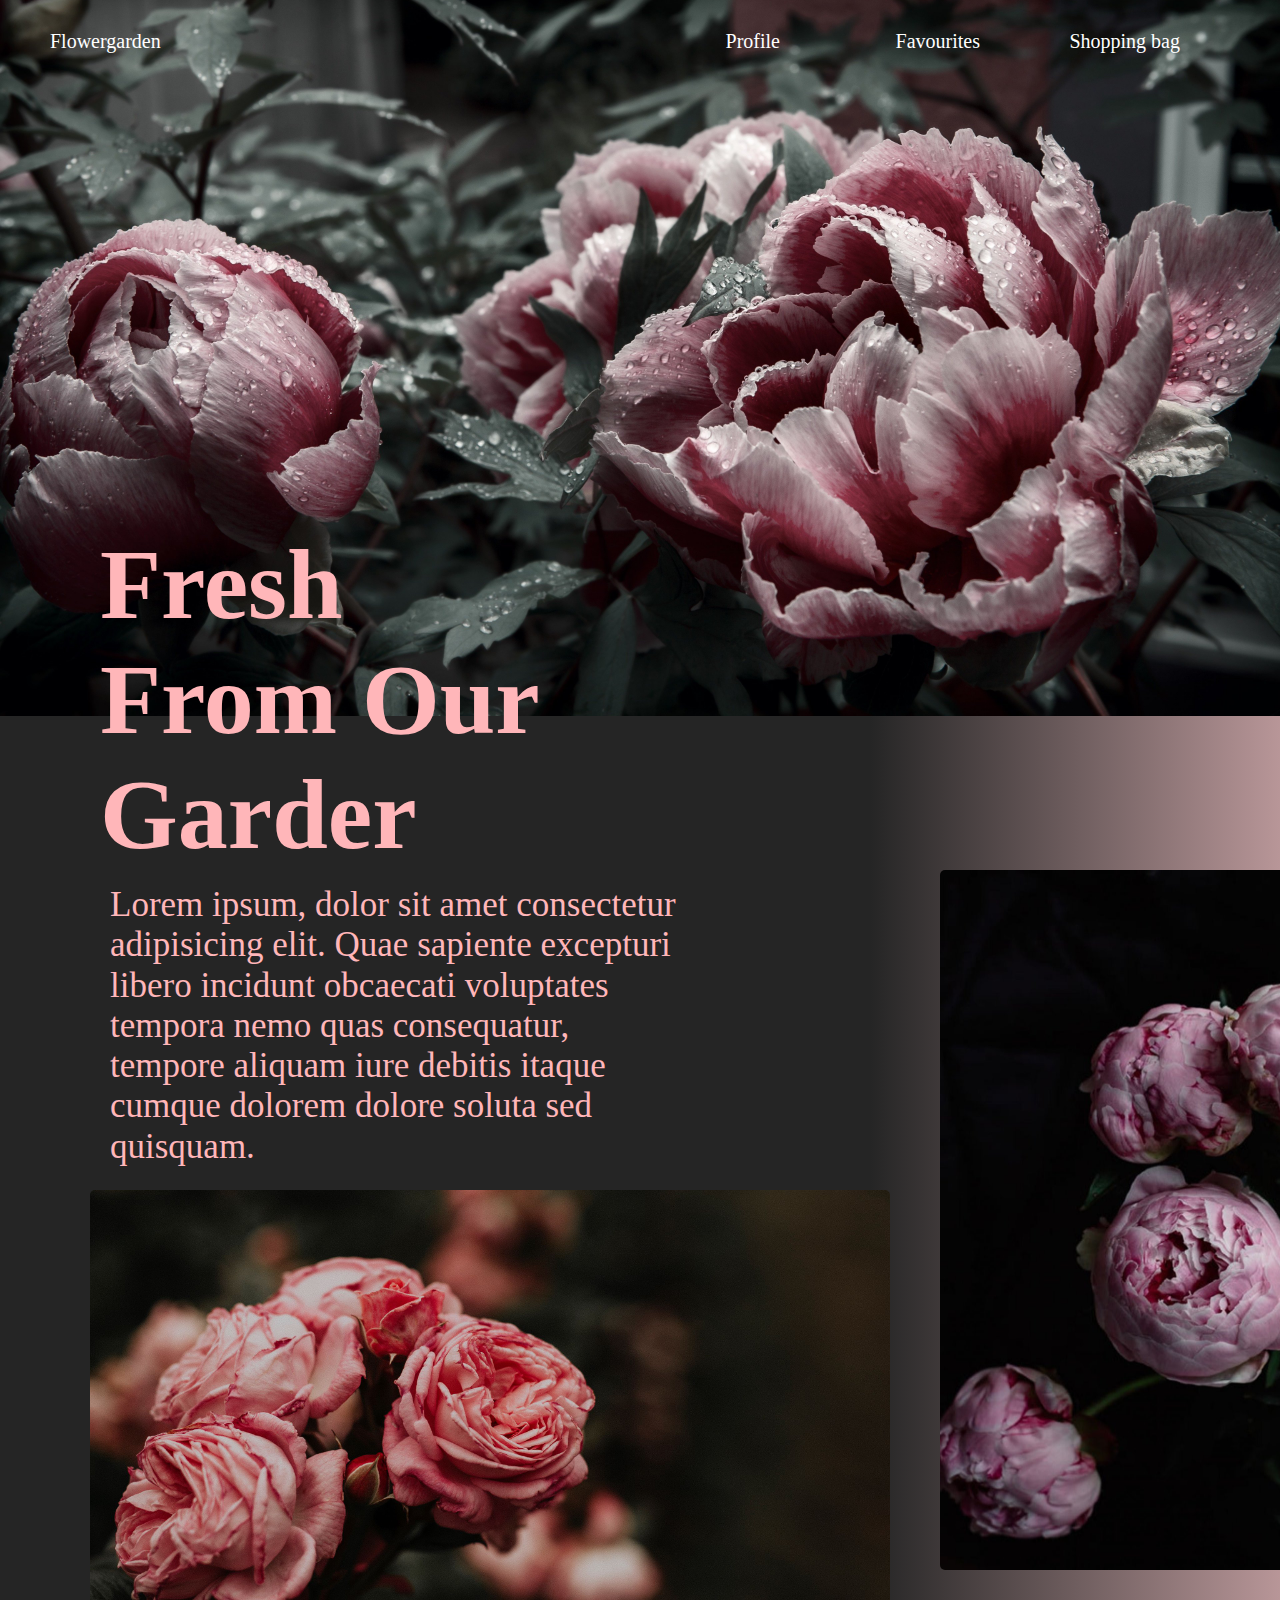
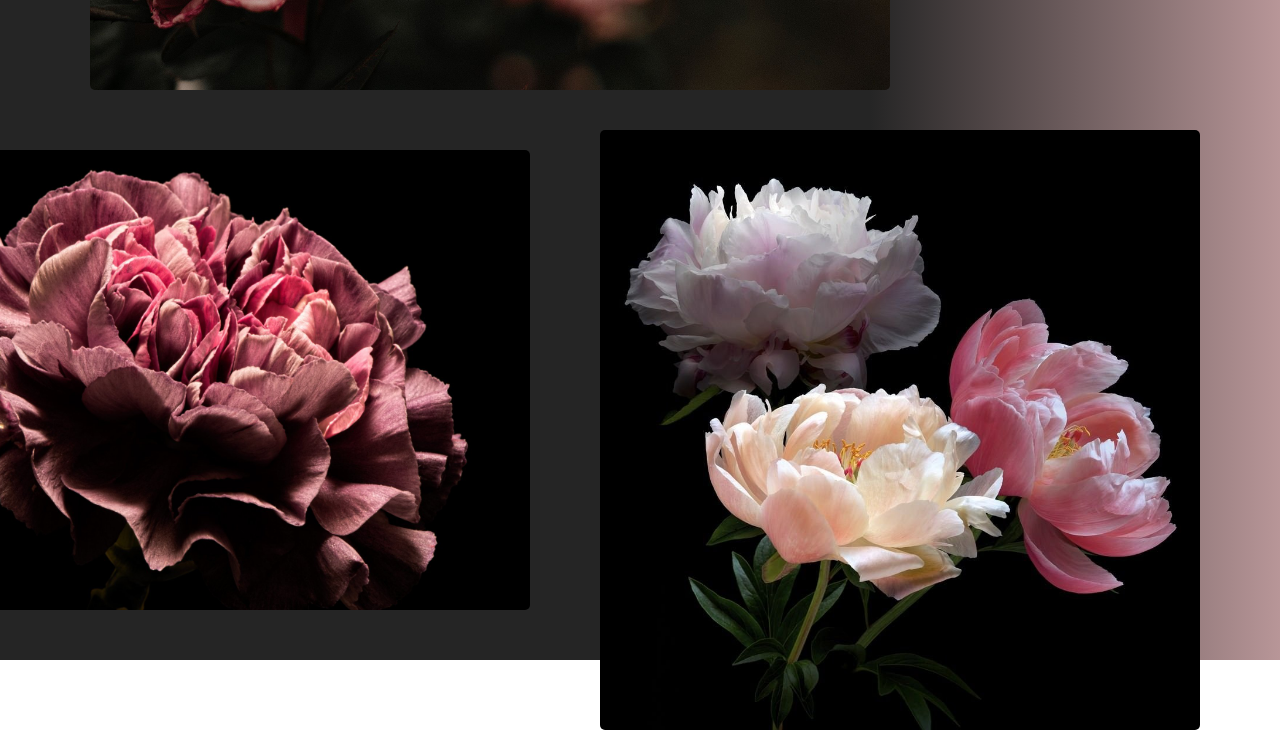
<file: index.html>
<!DOCTYPE html>
<html lang="en">
<head>
    <meta charset="UTF-8">
    <meta name="viewport" content="width=device-width, initial-scale=1.0">
    <link rel="stylesheet" href="./css/style.css">
    <link rel="stylesheet" href="./css/Normalize.css">
    <title>Visit</title>
</head>
<body>
    <div class="main-content">
        <header class="header">
            <div class="header-list">
                <a href="#" class="header-logo">
                    Flowergarden
                </a>
            </div>
                <div class="header-list-item">
                    <ul class="header-link-list">
                        <li class="header-link">
                            <a href="https://ru.pinterest.com/pin/526076800233297303/" target="_blank" class="header-link-items">
                                Profile
                            </a>
                        </li>
                        <li class="header-caption">
                            <a href="#" class="header-link-items">
                                Favourites
                            </a>
                        </li>
                        <li class="header-headline">
                            <a href="./shopping.html" class="header-link-items">
                                Shopping bag
                            </a>
                        </li>
                    </ul>
                </div>

            <div class="header-picture">
                <img src="./img/pion.jpg" alt="pionheader" class="header-image">
            </div>

            <div class="text-title">
                <h1 class="title">
                    Fresh <br> From Our <br> Garder
                </h1>
            </div>
        </header>

        <footer class="footer">
                <p class="text-desc">
                    Lorem ipsum, dolor sit amet consectetur adipisicing elit. Quae sapiente excepturi libero incidunt obcaecati voluptates tempora nemo quas consequatur, tempore aliquam iure debitis itaque cumque dolorem dolore soluta sed quisquam.
                </p>
            
                <img src="./img/pion-1.jpg" alt="pion1" class="footer-pic">
                <img src="./img/pion-2.jpg" alt="pion2" class="footer-picture">
                <img src="./img/pion-3.jpg" alt="pion3" class="footer-img">
                <img src="./img/pion-4.jpg" alt="pion-4" class="footer-image-pic">
        </footer>
    </div>
</body>
</html>
</file>
<file: css/style.css>
.header {
    margin: 0;
    padding: 0;
    font-family: Georgia, ('Times New Roman'), Times, serif;
    font-size: medium;
}

.header-logo {
    text-decoration: none;
    color: white;
    font-size: 20px;
    display: inline;
    position: absolute;
    z-index: 1;
    left: 50px;
    top: 30px;
}

.header-link-items {
    text-decoration: none;
    color: white;
    list-style: none;
}

.header-link {
    font-size: 20px;
    display: inline;
    position: absolute;
    z-index: 10;
    right: 500px;
    top: 30px;
}

.header-caption {
    font-size: 20px;
    display: inline;
    position: absolute;
    z-index: 20;
    right: 300px;
    top: 30px;
}

.header-headline {
    font-size: 20px;
    display: inline;
    position: absolute;
    z-index: 20;
    right: 100px;
    top: 30px;
}

.header-image {
    max-width: 100%;
    position: relative;
    bottom: 20px;
}

.title {
    font-size: 100px;
    display: inline-block;
    position: absolute;
    z-index: 30;
    color: #FFB6B9;
    top: 460px;
    left: 100px;
}

.footer {
    background: rgb(37,37,37);
    background: linear-gradient(90deg, rgba(37,37,37,1) 68%, rgba(184,150,152,1) 100%);
    height: 1550px;
    margin-top: -30px;
}

.text-desc {
    font-size: 35px;
    display: inline-block;
    width: 580px;
    height: 30px;
    position: absolute;
    z-index: 35;
    top: 850px;
    left: 110px;
    color: #FFB6B9;
}

.footer-pic {
    width: 500px;
    height: 700px;
    position: absolute;
    left: 940px;
    top: 870px;
    border-radius: 5px;
}

.footer-picture {
    width: 800px;
    height: 500px;
    position: absolute;
    left: 90px;
    top: 1190px;
    border-radius: 5px;
}

.footer-img {
    width: 600px;
    height: 600px;
    position: absolute;
    right: 80px;
    top: 1730px;
    border-radius: 5px;
}

.footer-image-pic {
    width: 700px;
    height: 460px;
    position: absolute;
    right: 750px;
    top: 1750px;
    border-radius: 5px;
}
</file>
